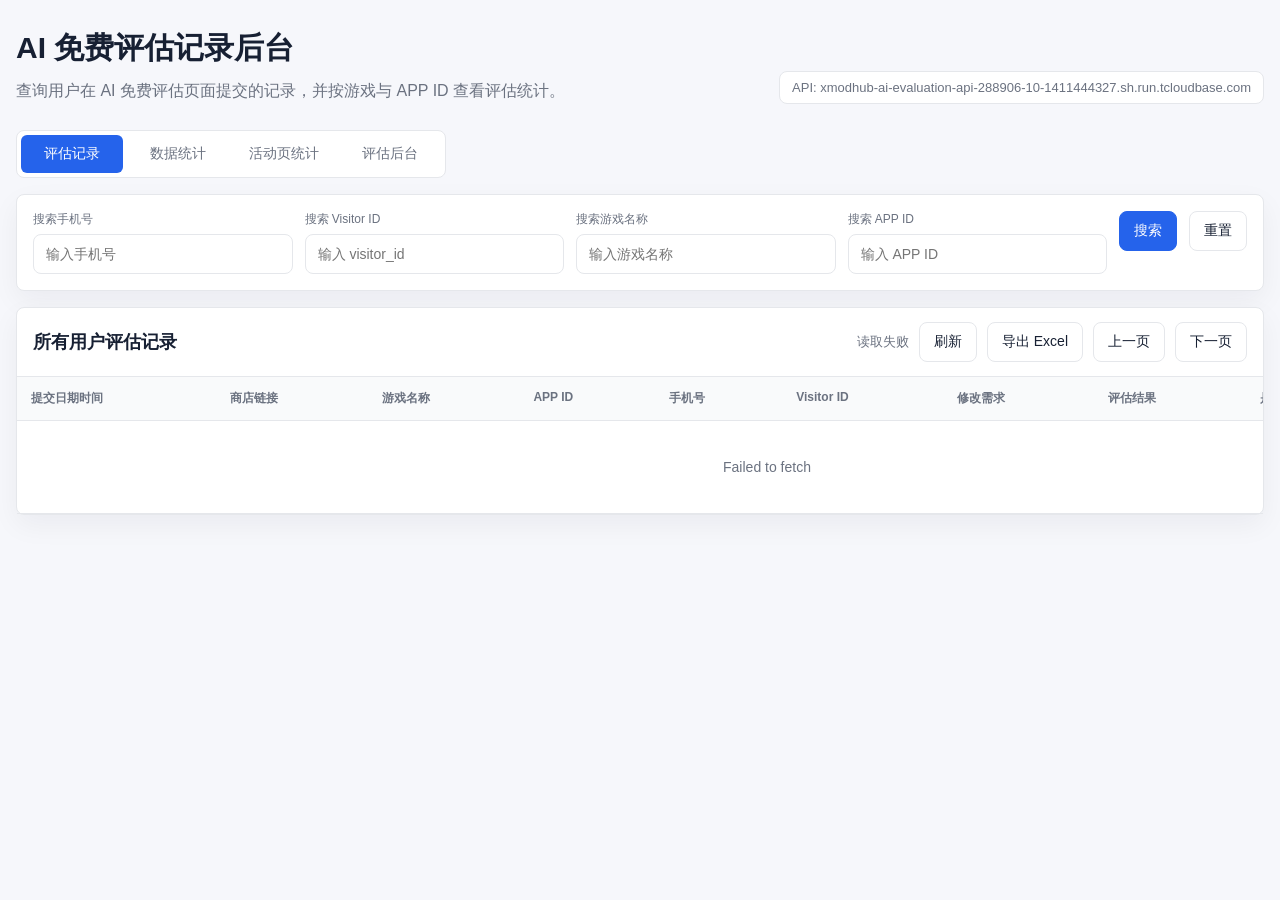
<file: public/admin/index.html>
<!doctype html>
<html lang="zh-CN">
<head>
  <meta charset="utf-8" />
  <meta name="viewport" content="width=device-width, initial-scale=1" />
  <title>AI 免费评估记录后台</title>
  <style>
    :root {
      color-scheme: light;
      --bg: #f6f7fb;
      --panel: #ffffff;
      --text: #172033;
      --muted: #6b7280;
      --line: #e5e7eb;
      --accent: #2563eb;
      --good: #047857;
      --good-soft: #ecfdf5;
      --bad: #be123c;
      --bad-soft: #fff1f2;
      font-family: -apple-system, BlinkMacSystemFont, "Segoe UI", "Microsoft YaHei", sans-serif;
    }
    * { box-sizing: border-box; }
    body { margin: 0; min-height: 100vh; color: var(--text); background: var(--bg); }
    main { width: min(1440px, calc(100% - 32px)); margin: 0 auto; padding: 28px 0 40px; }
    header { display: flex; justify-content: space-between; gap: 20px; align-items: flex-end; margin-bottom: 18px; }
    h1 { margin: 0 0 8px; font-size: 30px; letter-spacing: 0; }
    p { margin: 0; color: var(--muted); line-height: 1.7; }
    .api-pill { padding: 8px 12px; border: 1px solid var(--line); border-radius: 8px; background: var(--panel); color: var(--muted); white-space: nowrap; font-size: 13px; }
    .tabs { display: inline-grid; grid-template-columns: repeat(4, 1fr); gap: 4px; padding: 4px; margin: 8px 0 16px; border: 1px solid var(--line); border-radius: 8px; background: var(--panel); }
    .tab { height: 38px; border: 0; border-radius: 6px; padding: 0 16px; background: transparent; color: var(--muted); cursor: pointer; font-size: 14px; }
    .tab.active { background: var(--accent); color: #fff; }
    .panel { border: 1px solid var(--line); border-radius: 8px; background: var(--panel); box-shadow: 0 10px 28px rgba(15, 23, 42, 0.05); }
    .filters { display: grid; grid-template-columns: repeat(4, minmax(160px, 1fr)) auto auto; gap: 12px; padding: 16px; margin-bottom: 16px; }
    label { display: grid; gap: 6px; color: var(--muted); font-size: 12px; }
    input { width: 100%; height: 40px; border: 1px solid var(--line); border-radius: 8px; padding: 0 12px; color: var(--text); background: #fff; outline: none; font-size: 14px; }
    input:focus { border-color: #93c5fd; box-shadow: 0 0 0 3px rgba(37, 99, 235, 0.10); }
    button { height: 40px; border: 1px solid var(--line); border-radius: 8px; padding: 0 14px; background: #fff; color: var(--text); cursor: pointer; font-size: 14px; white-space: nowrap; }
    button.primary { border-color: var(--accent); background: var(--accent); color: #fff; }
    button:disabled { cursor: not-allowed; opacity: .55; }
    .table-head { display: flex; justify-content: space-between; gap: 16px; align-items: center; padding: 14px 16px; border-bottom: 1px solid var(--line); }
    .table-head h2 { margin: 0; font-size: 18px; }
    .table-actions { display: flex; align-items: center; gap: 10px; color: var(--muted); font-size: 13px; flex-wrap: wrap; }
    .table-wrap { overflow-x: auto; }
    .metric-grid { display: grid; grid-template-columns: repeat(4, minmax(150px, 1fr)); gap: 12px; padding: 16px; border-bottom: 1px solid var(--line); }
    .metric-card { border: 1px solid var(--line); border-radius: 8px; padding: 14px; background: #f9fafb; }
    .metric-label { color: var(--muted); font-size: 12px; margin-bottom: 8px; }
    .metric-value { font-size: 26px; font-weight: 700; color: var(--text); }
    .activity-filters { display: flex; align-items: end; gap: 10px; flex-wrap: wrap; padding: 16px; border-bottom: 1px solid var(--line); }
    .activity-filters label { width: 180px; }
    .asset-toolbar { display: grid; grid-template-columns: minmax(240px, 1fr) auto auto; gap: 12px; padding: 16px; border-bottom: 1px solid var(--line); }
    .asset-result { padding: 16px; border-bottom: 1px solid var(--line); background: #f9fafb; }
    .asset-result.hidden { display: none; }
    .asset-result h3 { margin: 0 0 10px; font-size: 16px; }
    .asset-result-grid { display: grid; grid-template-columns: repeat(4, minmax(150px, 1fr)); gap: 10px; }
    .asset-kv { border: 1px solid var(--line); border-radius: 8px; padding: 10px; background: #fff; }
    .asset-kv span { display: block; margin-bottom: 4px; color: var(--muted); font-size: 12px; }
    .asset-kv strong { overflow-wrap: anywhere; font-size: 14px; }
    .asset-basis { margin-top: 12px; border: 1px solid var(--line); border-radius: 8px; padding: 12px; background: #fff; }
    .asset-basis-title { margin-bottom: 8px; font-weight: 700; color: var(--text); }
    .asset-basis ul { margin: 0; padding-left: 18px; color: var(--text); line-height: 1.7; }
    .asset-basis li { overflow-wrap: anywhere; }
    table { width: 100%; min-width: 1500px; border-collapse: collapse; }
    th, td { padding: 13px 14px; border-bottom: 1px solid var(--line); text-align: left; vertical-align: top; font-size: 14px; }
    th { color: var(--muted); background: #f9fafb; font-size: 12px; font-weight: 600; }
    tbody tr:hover { background: #f9fafb; }
    .link-cell { max-width: 280px; overflow-wrap: anywhere; color: var(--accent); }
    .game-cell { min-width: 180px; font-weight: 600; }
    .badge { display: inline-flex; align-items: center; justify-content: center; min-width: 58px; border-radius: 999px; padding: 5px 10px; font-size: 12px; font-weight: 600; }
    .badge.pass { color: var(--good); background: var(--good-soft); }
    .badge.fail { color: var(--bad); background: var(--bad-soft); }
    .empty { padding: 38px 16px; text-align: center; color: var(--muted); }
    .hidden { display: none; }
    @media (max-width: 920px) {
      header { display: block; }
      .api-pill { display: inline-block; margin-top: 12px; }
      .filters { grid-template-columns: 1fr; }
      .metric-grid { grid-template-columns: 1fr 1fr; }
      .asset-toolbar { grid-template-columns: 1fr; }
      .asset-result-grid { grid-template-columns: 1fr; }
      .table-head { display: block; }
      .table-actions { margin-top: 12px; }
    }
  </style>
</head>
<body>
  <main>
    <header>
      <div>
        <h1>AI 免费评估记录后台</h1>
        <p>查询用户在 AI 免费评估页面提交的记录，并按游戏与 APP ID 查看评估统计。</p>
      </div>
      <div class="api-pill">API: xmodhub-ai-evaluation-api-288906-10-1411444327.sh.run.tcloudbase.com</div>
    </header>

    <nav class="tabs" aria-label="后台页面">
      <button class="tab active" id="recordsTab" type="button">评估记录</button>
      <button class="tab" id="statsTab" type="button">数据统计</button>
      <button class="tab" id="activityTab" type="button">活动页统计</button>
      <button class="tab" id="assetTab" type="button">评估后台</button>
    </nav>

    <section class="panel filters">
      <label>搜索手机号<input id="phoneFilter" inputmode="numeric" placeholder="输入手机号" autocomplete="off" /></label>
      <label>搜索 Visitor ID<input id="visitorFilter" placeholder="输入 visitor_id" autocomplete="off" /></label>
      <label>搜索游戏名称<input id="gameFilter" placeholder="输入游戏名称" autocomplete="off" /></label>
      <label>搜索 APP ID<input id="appidFilter" inputmode="numeric" placeholder="输入 APP ID" autocomplete="off" /></label>
      <button id="searchBtn" class="primary" type="button">搜索</button>
      <button id="resetBtn" type="button">重置</button>
    </section>

    <section class="panel" id="recordsPage">
      <div class="table-head">
        <h2>所有用户评估记录</h2>
        <div class="table-actions">
          <span id="recordsSummary">正在读取...</span>
          <button id="refreshBtn" type="button">刷新</button>
          <button id="exportBtn" type="button">导出 Excel</button>
          <button id="prevPage" type="button">上一页</button>
          <button id="nextPage" type="button">下一页</button>
        </div>
      </div>
      <div class="table-wrap">
        <table>
          <thead>
            <tr>
              <th>提交日期时间</th>
              <th>商店链接</th>
              <th>游戏名称</th>
              <th>APP ID</th>
              <th>手机号</th>
              <th>Visitor ID</th>
              <th>修改需求</th>
              <th>评估结果</th>
              <th>是否点击返回活动页</th>
            </tr>
          </thead>
          <tbody id="recordRows">
            <tr><td colspan="9" class="empty">正在读取评估记录...</td></tr>
          </tbody>
        </table>
      </div>
    </section>

    <section class="panel hidden" id="statsPage">
      <div class="table-head">
        <h2>数据统计</h2>
        <div class="table-actions"><span id="statsSummary">正在读取...</span></div>
      </div>
      <div class="table-wrap">
        <table>
          <thead>
            <tr>
              <th>游戏名称</th>
              <th>APP ID</th>
              <th>用户提交评估总次数</th>
              <th>评估通过次数</th>
              <th>评估不通过次数</th>
              <th>点击支付按钮率</th>
            </tr>
          </thead>
          <tbody id="statsRows">
            <tr><td colspan="6" class="empty">正在读取统计数据...</td></tr>
          </tbody>
        </table>
      </div>
    </section>

    <section class="panel hidden" id="activityPage">
      <div class="table-head">
        <h2>活动页统计</h2>
        <div class="table-actions">
          <span id="activitySummary">正在读取...</span>
          <button id="refreshActivityBtn" type="button">刷新</button>
        </div>
      </div>
      <div class="activity-filters">
        <label>开始日期<input id="activityStartDate" type="date" /></label>
        <label>结束日期<input id="activityEndDate" type="date" /></label>
        <button id="todayActivityBtn" class="primary" type="button">查看今日</button>
        <button id="clearActivityDateBtn" type="button">清空日期</button>
      </div>
      <div class="metric-grid" id="activityCards">
        <div class="metric-card"><div class="metric-label">活动页曝光次数</div><div class="metric-value">-</div></div>
        <div class="metric-card"><div class="metric-label">活动页曝光人数</div><div class="metric-value">-</div></div>
        <div class="metric-card"><div class="metric-label">曝光人群点击评估次数</div><div class="metric-value">-</div></div>
        <div class="metric-card"><div class="metric-label">曝光人群点击评估人数</div><div class="metric-value">-</div></div>
        <div class="metric-card"><div class="metric-label">曝光人群点击评估并通过次数</div><div class="metric-value">-</div></div>
        <div class="metric-card"><div class="metric-label">曝光人群点击评估并通过人数</div><div class="metric-value">-</div></div>
      </div>
      <div class="table-wrap">
        <table>
          <thead>
            <tr>
              <th>日期</th>
              <th>活动页曝光次数</th>
              <th>活动页曝光人数</th>
              <th>曝光人群点击评估次数</th>
              <th>曝光人群点击评估人数</th>
              <th>曝光人群点击评估并通过次数</th>
              <th>曝光人群点击评估并通过人数</th>
            </tr>
          </thead>
          <tbody id="activityRows">
            <tr><td colspan="7" class="empty">正在读取每日统计...</td></tr>
          </tbody>
        </table>
      </div>
    </section>

    <section class="panel hidden" id="assetPage">
      <div class="table-head">
        <h2>Steam 资产评估后台</h2>
        <div class="table-actions">
          <span id="assetSummary">正在读取...</span>
          <button id="refreshAssetBtn" type="button">刷新名单</button>
          <button id="prevAssetPage" type="button">上一页</button>
          <button id="nextAssetPage" type="button">下一页</button>
        </div>
      </div>
      <div class="asset-toolbar">
        <input id="assetQuery" placeholder="输入 Steam 游戏名或 APP ID，例如 RimWorld / 294100" autocomplete="off" />
        <button id="assetResetBtn" type="button">查看名单</button>
        <button id="assetSearchBtn" class="primary" type="button">评估游戏</button>
      </div>
      <div class="asset-result hidden" id="assetResult"></div>
      <div class="table-wrap">
        <table>
          <thead>
            <tr>
              <th>评估结果</th>
              <th>游戏名称</th>
              <th>Steam 名称</th>
              <th>APP ID</th>
              <th>客户端状态</th>
              <th>客户端开发状态</th>
              <th>价格</th>
              <th>上线日期</th>
              <th>关注</th>
              <th>在线</th>
              <th>峰值</th>
              <th>类型</th>
              <th>引擎</th>
              <th>折扣</th>
              <th>好评率</th>
            </tr>
          </thead>
          <tbody id="assetRows">
            <tr><td colspan="15" class="empty">正在读取评估名单...</td></tr>
          </tbody>
        </table>
      </div>
    </section>
  </main>

  <script>
    const API_BASE = "https://xmodhub-ai-evaluation-api-288906-10-1411444327.sh.run.tcloudbase.com";
    const pageSize = 50;
    const refreshIntervalMs = 5000;
    let currentPage = 1;
    let currentAssetPage = 1;
    let currentTab = "records";
    let lastRecordsTotal = 0;
    let isLoadingRecords = false;
    let isLoadingStats = false;
    let isLoadingActivity = false;
    let isLoadingAssets = false;
    const $ = (id) => document.getElementById(id);

    function escapeHtml(value) {
      return String(value ?? "")
        .replaceAll("&", "&amp;")
        .replaceAll("<", "&lt;")
        .replaceAll(">", "&gt;")
        .replaceAll('"', "&quot;")
        .replaceAll("'", "&#039;");
    }

    function filters() {
      return {
        phone: $("phoneFilter").value.trim(),
        visitor_id: $("visitorFilter").value.trim(),
        game_name: $("gameFilter").value.trim(),
        appid: $("appidFilter").value.trim()
      };
    }

    function queryString(extra = {}) {
      const params = new URLSearchParams({ ...filters(), ...extra });
      [...params.keys()].forEach((key) => {
        if (!params.get(key)) params.delete(key);
      });
      return params.toString();
    }

    async function request(path) {
      const response = await fetch(`${API_BASE}${path}`, { cache: "no-store" });
      const data = await response.json().catch(() => ({}));
      if (!response.ok) throw new Error(data.detail || `HTTP ${response.status}`);
      return data;
    }

    function resultBadge(record) {
      const passed = Boolean(record.passed) || String(record.result).toLowerCase() === "pass";
      return `<span class="badge ${passed ? "pass" : "fail"}">${passed ? "通过" : "不通过"}</span>`;
    }

    function yesNoBadge(value) {
      return `<span class="badge ${value ? "pass" : "fail"}">${value ? "是" : "否"}</span>`;
    }

    function formatRate(value) {
      const n = Number(value);
      if (!Number.isFinite(n)) return "0.00%";
      return `${(n * 100).toFixed(2)}%`;
    }

    function formatPercent(value) {
      if (value === null || value === undefined || value === "") return "-";
      const n = Number(value);
      if (!Number.isFinite(n)) return value;
      return `${(n * 100).toFixed(1)}%`;
    }

    function formatNumber(value) {
      if (value === null || value === undefined || value === "") return "-";
      const n = Number(value);
      return Number.isFinite(n) ? n.toLocaleString("zh-CN") : value;
    }

    function assetPassBadge(passed) {
      return `<span class="badge ${passed ? "pass" : "fail"}">${passed ? "通过" : "不通过"}</span>`;
    }

    function buildAssetBasis(data, record, query, passed) {
      if (Array.isArray(data.basis) && data.basis.length) {
        return data.basis;
      }
      if (!passed) {
        return [
          `查询内容“${data.query || query}”未匹配到 Steam 资产评估名单中的游戏名称、Steam 名称或 APP ID。`,
          "第 4 个 Tab 的评估后台按 Steam 资产名单判断：不在名单中即评估不通过。"
        ];
      }
      return [
        `查询内容“${data.query || query}”已匹配到资产名单记录。`,
        `匹配记录：${record.name || record.steam_name || "-"}，APP ID：${data.appid || record.appid || "-"}。`,
        "第 4 个 Tab 的评估后台按 Steam 资产名单判断：在名单中即评估通过。"
      ];
    }

    function renderAssetBasis(data, record, query, passed) {
      const basis = buildAssetBasis(data, record, query, passed);
      return `
        <div class="asset-basis">
          <div class="asset-basis-title">判断依据</div>
          <ul>
            ${basis.map((item) => `<li>${escapeHtml(item)}</li>`).join("")}
          </ul>
        </div>
      `;
    }

    function todayString() {
      const date = new Date();
      const pad = (value) => String(value).padStart(2, "0");
      return `${date.getFullYear()}-${pad(date.getMonth() + 1)}-${pad(date.getDate())}`;
    }

    function activityQueryString() {
      const params = new URLSearchParams({
        phone: $("phoneFilter").value.trim(),
        visitor_id: $("visitorFilter").value.trim(),
        start_date: $("activityStartDate").value,
        end_date: $("activityEndDate").value
      });
      [...params.keys()].forEach((key) => {
        if (!params.get(key)) params.delete(key);
      });
      return params.toString();
    }

    async function loadActivityStats() {
      if (isLoadingActivity) return;
      isLoadingActivity = true;
      $("activitySummary").textContent = "正在读取...";
      $("activityCards").innerHTML = `
        <div class="metric-card"><div class="metric-label">活动页曝光次数</div><div class="metric-value">-</div></div>
        <div class="metric-card"><div class="metric-label">活动页曝光人数</div><div class="metric-value">-</div></div>
        <div class="metric-card"><div class="metric-label">曝光人群点击评估次数</div><div class="metric-value">-</div></div>
        <div class="metric-card"><div class="metric-label">曝光人群点击评估人数</div><div class="metric-value">-</div></div>
        <div class="metric-card"><div class="metric-label">曝光人群点击评估并通过次数</div><div class="metric-value">-</div></div>
        <div class="metric-card"><div class="metric-label">曝光人群点击评估并通过人数</div><div class="metric-value">-</div></div>
      `;
      $("activityRows").innerHTML = `<tr><td colspan="7" class="empty">正在读取每日统计...</td></tr>`;
      try {
        const qs = activityQueryString();
        const data = await request(`/api/exposure/activity-stats${qs ? `?${qs}` : ""}`);
        const dateText = $("activityStartDate").value || $("activityEndDate").value
          ? `，日期 ${$("activityStartDate").value || "不限"} 至 ${$("activityEndDate").value || "不限"}`
          : "";
        $("activitySummary").textContent = `${new Date().toLocaleTimeString("zh-CN")} 已更新${dateText}`;
        $("activityCards").innerHTML = `
        <div class="metric-card"><div class="metric-label">活动页曝光次数</div><div class="metric-value">${escapeHtml(data.exposure_count)}</div></div>
        <div class="metric-card"><div class="metric-label">活动页曝光人数</div><div class="metric-value">${escapeHtml(data.visitor_count)}</div></div>
        <div class="metric-card"><div class="metric-label">曝光人群点击评估次数</div><div class="metric-value">${escapeHtml(data.evaluation_click_count)}</div></div>
        <div class="metric-card"><div class="metric-label">曝光人群点击评估人数</div><div class="metric-value">${escapeHtml(data.evaluation_click_visitor_count)}</div></div>
        <div class="metric-card"><div class="metric-label">曝光人群点击评估并通过次数</div><div class="metric-value">${escapeHtml(data.passed_evaluation_count)}</div></div>
        <div class="metric-card"><div class="metric-label">曝光人群点击评估并通过人数</div><div class="metric-value">${escapeHtml(data.passed_evaluation_visitor_count)}</div></div>
      `;
        if (!data.daily?.length) {
          $("activityRows").innerHTML = `<tr><td colspan="7" class="empty">暂无每日统计</td></tr>`;
        } else {
          $("activityRows").innerHTML = data.daily.map((item) => `
            <tr>
              <td>${escapeHtml(item.date || "-")}</td>
              <td>${escapeHtml(item.exposure_count || 0)}</td>
              <td>${escapeHtml(item.visitor_count || 0)}</td>
              <td>${escapeHtml(item.evaluation_click_count || 0)}</td>
              <td>${escapeHtml(item.evaluation_click_visitor_count || 0)}</td>
              <td>${escapeHtml(item.passed_evaluation_count || 0)}</td>
              <td>${escapeHtml(item.passed_evaluation_visitor_count || 0)}</td>
            </tr>
          `).join("");
        }
      } catch (error) {
        $("activitySummary").textContent = "读取失败";
        $("activityCards").innerHTML = `<div class="empty">${escapeHtml(error.message)}</div>`;
        $("activityRows").innerHTML = `<tr><td colspan="7" class="empty">${escapeHtml(error.message)}</td></tr>`;
      } finally {
        isLoadingActivity = false;
      }
    }

    async function loadRecords(page = 1) {
      if (isLoadingRecords) return;
      isLoadingRecords = true;
      currentPage = page;
      if (!lastRecordsTotal) {
          $("recordRows").innerHTML = `<tr><td colspan="9" class="empty">正在读取评估记录...</td></tr>`;
      }
      try {
        const qs = queryString({ page, page_size: pageSize });
        const data = await request(`/api/evaluation/records?${qs}`);
        lastRecordsTotal = data.total;
        const totalPages = Math.max(1, Math.ceil(data.total / data.page_size));
        $("recordsSummary").textContent = `共 ${data.total} 条，第 ${data.page}/${totalPages} 页，${new Date().toLocaleTimeString("zh-CN")} 已更新`;
        $("prevPage").disabled = data.page <= 1;
        $("nextPage").disabled = data.page >= totalPages;

        if (!data.items.length) {
          $("recordRows").innerHTML = `<tr><td colspan="9" class="empty">暂无评估记录</td></tr>`;
          return;
        }

        $("recordRows").innerHTML = data.items.map((item) => `
          <tr>
            <td>${escapeHtml(item.submitted_at || "-")}</td>
            <td class="link-cell">${escapeHtml(item.store_url || "-")}</td>
            <td class="game-cell">${escapeHtml(item.game_name || item.steam_game_name || "-")}</td>
            <td>${escapeHtml(item.appid || "-")}</td>
            <td>${escapeHtml(item.phone || "-")}</td>
            <td class="link-cell">${escapeHtml(item.visitor_id || "-")}</td>
            <td>${escapeHtml(item.requirements || "-")}</td>
            <td>${resultBadge(item)}</td>
            <td>${yesNoBadge(Boolean(item.payment_clicked))}</td>
          </tr>
        `).join("");
      } catch (error) {
        $("recordsSummary").textContent = "读取失败";
        $("recordRows").innerHTML = `<tr><td colspan="9" class="empty">${escapeHtml(error.message)}</td></tr>`;
      } finally {
        isLoadingRecords = false;
      }
    }

    function renderAssetRows(items, failedQuery = "") {
      if (failedQuery) {
        $("assetRows").innerHTML = `
          <tr>
            <td>${assetPassBadge(false)}</td>
            <td class="game-cell">${escapeHtml(failedQuery)}</td>
            <td colspan="13" class="empty">该游戏不在评估名单中，评估不通过。</td>
          </tr>
        `;
        return;
      }

      if (!items.length) {
        $("assetRows").innerHTML = `<tr><td colspan="15" class="empty">暂无评估名单数据</td></tr>`;
        return;
      }

      $("assetRows").innerHTML = items.map((item) => `
        <tr>
          <td>${assetPassBadge(true)}</td>
          <td class="game-cell">${escapeHtml(item.name || "-")}</td>
          <td>${escapeHtml(item.steam_name || item.name || "-")}</td>
          <td>${escapeHtml(item.appid ?? "-")}</td>
          <td>${escapeHtml(item.client_status || "-")}</td>
          <td>${escapeHtml(item.client_development_status || "-")}</td>
          <td>${escapeHtml(item.price ?? "-")}</td>
          <td>${escapeHtml(item.release ?? "-")}</td>
          <td>${escapeHtml(formatNumber(item.follows))}</td>
          <td>${escapeHtml(formatNumber(item.online))}</td>
          <td>${escapeHtml(formatNumber(item.peak))}</td>
          <td>${escapeHtml(item.type ?? "-")}</td>
          <td>${escapeHtml(item.technologies ?? "-")}</td>
          <td>${escapeHtml(item.rating ?? "-")}</td>
          <td>${escapeHtml(formatPercent(item.positive_rating))}</td>
        </tr>
      `).join("");
    }

    async function loadAssets(page = 1) {
      if (isLoadingAssets) return;
      isLoadingAssets = true;
      currentAssetPage = page;
      $("assetResult").classList.add("hidden");
      $("assetRows").innerHTML = `<tr><td colspan="15" class="empty">正在读取评估名单...</td></tr>`;
      try {
        const data = await request(`/api/evaluation?page=${page}&page_size=${pageSize}`);
        const totalPages = Math.max(1, Math.ceil(data.total / data.page_size));
        $("assetSummary").textContent = `共 ${data.total} 条名单，第 ${data.page}/${totalPages} 页，${new Date().toLocaleTimeString("zh-CN")} 已更新`;
        $("prevAssetPage").disabled = data.page <= 1;
        $("nextAssetPage").disabled = data.page >= totalPages;
        renderAssetRows(data.items || []);
      } catch (error) {
        $("assetSummary").textContent = "读取失败";
        $("assetRows").innerHTML = `<tr><td colspan="15" class="empty">${escapeHtml(error.message)}</td></tr>`;
      } finally {
        isLoadingAssets = false;
      }
    }

    async function searchAsset() {
      const query = $("assetQuery").value.trim();
      if (!query || isLoadingAssets) return;
      isLoadingAssets = true;
      $("assetSummary").textContent = "正在评估...";
      $("assetResult").classList.add("hidden");
      $("assetRows").innerHTML = `<tr><td colspan="15" class="empty">正在评估游戏...</td></tr>`;
      try {
        const data = await request(`/api/evaluation/assets/check?q=${encodeURIComponent(query)}`);
        const record = data.record || {};
        const passed = Boolean(data.passed);
        $("assetSummary").textContent = `${new Date().toLocaleTimeString("zh-CN")} 已完成评估`;
        $("assetResult").classList.remove("hidden");
        $("assetResult").innerHTML = `
          <h3>评估结果：${assetPassBadge(passed)}</h3>
          <div class="asset-result-grid">
            <div class="asset-kv"><span>查询内容</span><strong>${escapeHtml(data.query || query)}</strong></div>
            <div class="asset-kv"><span>游戏名称</span><strong>${escapeHtml(record.name || record.steam_name || "-")}</strong></div>
            <div class="asset-kv"><span>中文名</span><strong>${escapeHtml(data.game_cn_name || "-")}</strong></div>
            <div class="asset-kv"><span>APP ID</span><strong>${escapeHtml(data.appid || record.appid || "-")}</strong></div>
            <div class="asset-kv"><span>客户端状态</span><strong>${escapeHtml(data.client_status || "-")}</strong></div>
            <div class="asset-kv"><span>开发状态</span><strong>${escapeHtml(data.client_development_status || "-")}</strong></div>
            <div class="asset-kv"><span>类型</span><strong>${escapeHtml(record.type || "-")}</strong></div>
            <div class="asset-kv"><span>引擎</span><strong>${escapeHtml(record.technologies || "-")}</strong></div>
          </div>
          ${renderAssetBasis(data, record, query, passed)}
          <p style="margin-top:12px;">${escapeHtml(data.reason || "")}</p>
        `;
        if (record.name || record.appid) {
          renderAssetRows([{
            ...record,
            client_status: data.client_status,
            client_development_status: data.client_development_status
          }]);
        } else {
          renderAssetRows([], query);
        }
      } catch (error) {
        $("assetSummary").textContent = "评估失败";
        $("assetRows").innerHTML = `<tr><td colspan="15" class="empty">${escapeHtml(error.message)}</td></tr>`;
      } finally {
        isLoadingAssets = false;
      }
    }

    async function loadStats() {
      if (isLoadingStats) return;
      isLoadingStats = true;
      $("statsRows").innerHTML = `<tr><td colspan="6" class="empty">正在读取统计数据...</td></tr>`;
      try {
        const qs = queryString();
        const data = await request(`/api/evaluation/records/stats${qs ? `?${qs}` : ""}`);
        $("statsSummary").textContent = `共 ${data.total} 个游戏统计项，${new Date().toLocaleTimeString("zh-CN")} 已更新`;

        if (!data.items.length) {
          $("statsRows").innerHTML = `<tr><td colspan="6" class="empty">暂无统计数据</td></tr>`;
          return;
        }

        $("statsRows").innerHTML = data.items.map((item) => `
          <tr>
            <td class="game-cell">${escapeHtml(item.game_name)}</td>
            <td>${escapeHtml(item.appid)}</td>
            <td>${escapeHtml(item.total_count)}</td>
            <td>${escapeHtml(item.passed_count)}</td>
            <td>${escapeHtml(item.failed_count)}</td>
            <td>${formatRate(item.payment_click_rate)}</td>
          </tr>
        `).join("");
      } catch (error) {
        $("statsSummary").textContent = "读取失败";
        $("statsRows").innerHTML = `<tr><td colspan="6" class="empty">${escapeHtml(error.message)}</td></tr>`;
      } finally {
        isLoadingStats = false;
      }
    }

    function switchTab(tab) {
      currentTab = tab;
      $("recordsTab").classList.toggle("active", tab === "records");
      $("statsTab").classList.toggle("active", tab === "stats");
      $("activityTab").classList.toggle("active", tab === "activity");
      $("assetTab").classList.toggle("active", tab === "asset");
      $("recordsPage").classList.toggle("hidden", tab !== "records");
      $("statsPage").classList.toggle("hidden", tab !== "stats");
      $("activityPage").classList.toggle("hidden", tab !== "activity");
      $("assetPage").classList.toggle("hidden", tab !== "asset");
      if (tab === "records") loadRecords(currentPage);
      if (tab === "stats") loadStats();
      if (tab === "activity") loadActivityStats();
      if (tab === "asset") loadAssets(currentAssetPage);
    }

    function applySearch() {
      currentPage = 1;
      if (currentTab === "records") loadRecords(1);
      if (currentTab === "stats") loadStats();
      if (currentTab === "activity") loadActivityStats();
      if (currentTab === "asset") loadAssets(1);
    }

    $("recordsTab").addEventListener("click", () => switchTab("records"));
    $("statsTab").addEventListener("click", () => switchTab("stats"));
    $("activityTab").addEventListener("click", () => switchTab("activity"));
    $("assetTab").addEventListener("click", () => switchTab("asset"));
    $("searchBtn").addEventListener("click", applySearch);
    $("refreshBtn").addEventListener("click", () => loadRecords(currentPage));
    $("refreshActivityBtn").addEventListener("click", loadActivityStats);
    $("refreshAssetBtn").addEventListener("click", () => loadAssets(currentAssetPage));
    $("assetSearchBtn").addEventListener("click", searchAsset);
    $("assetResetBtn").addEventListener("click", () => {
      $("assetQuery").value = "";
      loadAssets(1);
    });
    $("todayActivityBtn").addEventListener("click", () => {
      const today = todayString();
      $("activityStartDate").value = today;
      $("activityEndDate").value = today;
      loadActivityStats();
    });
    $("clearActivityDateBtn").addEventListener("click", () => {
      $("activityStartDate").value = "";
      $("activityEndDate").value = "";
      loadActivityStats();
    });
    $("activityStartDate").addEventListener("change", loadActivityStats);
    $("activityEndDate").addEventListener("change", loadActivityStats);
    $("resetBtn").addEventListener("click", () => {
      $("phoneFilter").value = "";
      $("visitorFilter").value = "";
      $("gameFilter").value = "";
      $("appidFilter").value = "";
      applySearch();
    });
    $("exportBtn").addEventListener("click", () => {
      if (!lastRecordsTotal) return;
      const qs = queryString();
      window.location.href = `${API_BASE}/api/evaluation/records/export${qs ? `?${qs}` : ""}`;
    });
    $("prevPage").addEventListener("click", () => loadRecords(currentPage - 1));
    $("nextPage").addEventListener("click", () => loadRecords(currentPage + 1));
    $("prevAssetPage").addEventListener("click", () => loadAssets(currentAssetPage - 1));
    $("nextAssetPage").addEventListener("click", () => loadAssets(currentAssetPage + 1));
    $("assetQuery").addEventListener("keydown", (event) => {
      if (event.key === "Enter") searchAsset();
    });
    ["phoneFilter", "visitorFilter", "gameFilter", "appidFilter"].forEach((id) => {
      $(id).addEventListener("keydown", (event) => {
        if (event.key === "Enter") applySearch();
      });
    });

    loadRecords(1);
    window.setInterval(() => {
      if (document.hidden) return;
      if (currentTab === "records") loadRecords(currentPage);
      if (currentTab === "stats") loadStats();
      if (currentTab === "activity") loadActivityStats();
      if (currentTab === "asset") loadAssets(currentAssetPage);
    }, refreshIntervalMs);
  </script>
</body>
</html>
</file>
